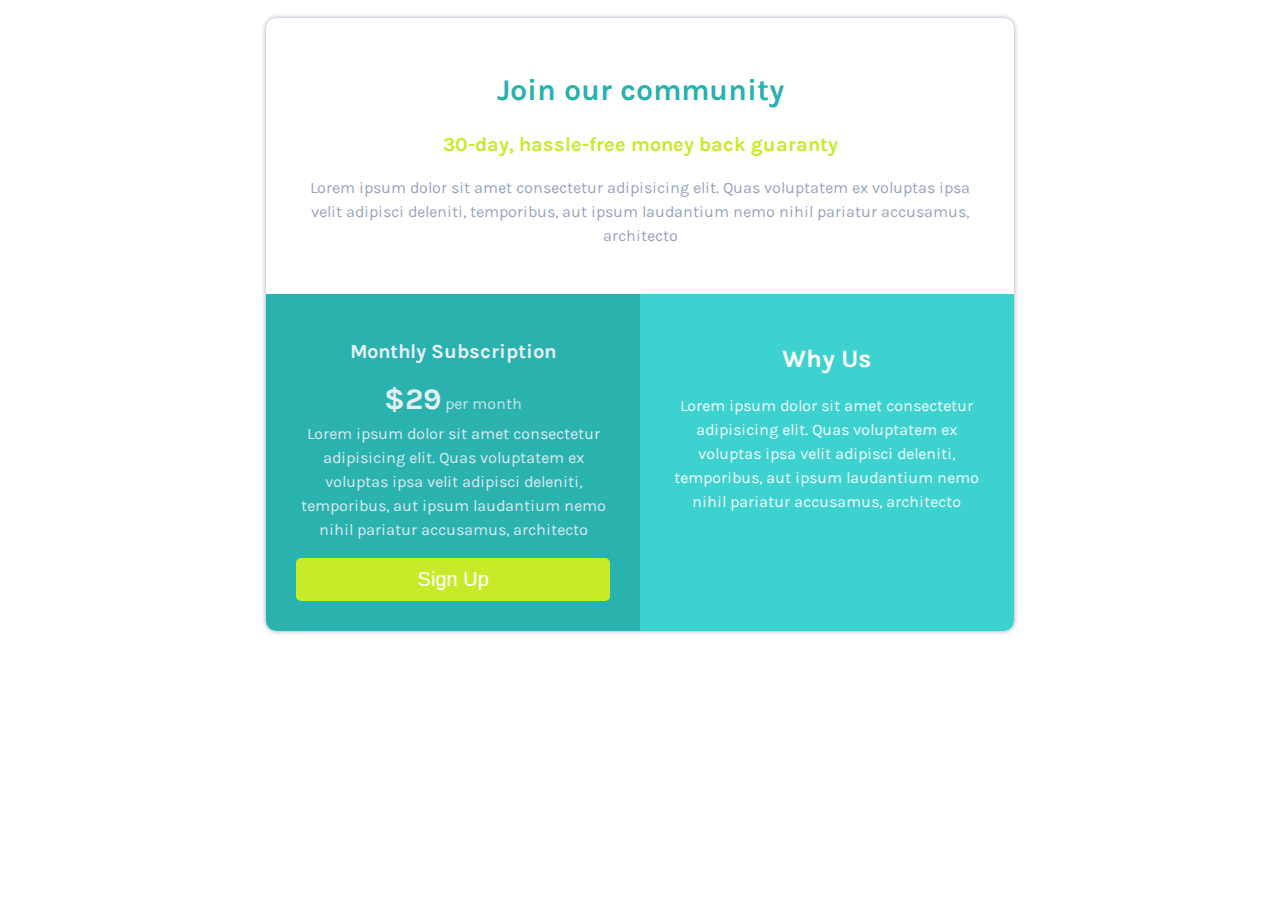
<file: index.html>
<!DOCTYPE html>
<html lang="en">
  <head>
    <meta charset="UTF-8" />
    <meta name="viewport" content="width=device-width, initial-scale=1.0" />
    <!-- displays site properly based on user's device -->

    <link
      rel="icon"
      type="image/png"
      sizes="32x32"
      href="./images/favicon-32x32.png"
    />
    <link rel="stylesheet" type="text/css" href="./styles/styles.css" />

    <title>Frontend Mentor | Single Price Grid Component</title>
  </head>
  <body>
    <div class="container">
      <div class="wrapper grid">
        <div class="card card-invite">
          <h1 class="card_title invite_title">Join our community</h1>
          <h2 class="card_subtitle invite_subtitle">
            30-day, hassle-free money back guaranty
          </h2>
          <p class="card_body invite_body">
            Lorem ipsum dolor sit amet consectetur adipisicing elit. Quas
            voluptatem ex voluptas ipsa velit adipisci deleniti, temporibus, aut
            ipsum laudantium nemo nihil pariatur accusamus, architecto
          </p>
        </div>

        <div class="card card-subscription">
          <h1 class="card_title subscription_title">Monthly Subscription</h1>
          <span class="card_price">$29</span>
          <span class="card_billing_cycle">per month</span>
          <p class="card_body subscription_body">
            Lorem ipsum dolor sit amet consectetur adipisicing elit. Quas
            voluptatem ex voluptas ipsa velit adipisci deleniti, temporibus, aut
            ipsum laudantium nemo nihil pariatur accusamus, architecto
          </p>
          <button class="btn btn-secondary">Sign Up</button>
        </div>

        <div class="card card-reason">
          <h1 class="card_title reason_title">Why Us</h1>
          <p class="card_body reason_body">
            Lorem ipsum dolor sit amet consectetur adipisicing elit. Quas
            voluptatem ex voluptas ipsa velit adipisci deleniti, temporibus, aut
            ipsum laudantium nemo nihil pariatur accusamus, architecto
          </p>
        </div>
      </div>
    </div>
  </body>
</html>
</file>
<file: styles/styles.css>
@import url("https://fonts.googleapis.com/css2?family=Karla:wght@400;700&display=swap");

*,
*::before,
*::after {
  box-sizing: border-box;
}

/* typhography */

html {
  font-size: 62.5%;
  line-height: 1.5;
}

body {
  font-family: "Karla", sans-serif;
  font-size: 1.6rem;
}

h1,
h2,
h3 {
  margin-bottom: 1rem;
}

/* color pallete */

:root {
  --color-primary: hsl(179, 62%, 43%);
  --color-primary-light: hsl(179, 62%, 53%);
  --color-secondary: hsl(71, 83%, 54%);
  --color-accent: hsl(218, 22%, 67%);
  --color-light: hsl(204, 43%, 93%);
  --color-white: #fff;
}

.container {
  padding: 10px 5%;
  max-width: 1000px;
  margin: auto;
  text-align: center;
}

.wrapper {
  border-radius: 10px;
  overflow: hidden;
  box-shadow: 0 0 5px var(--color-accent);
}

.card {
  padding: 30px;
}

.card_title {
  font-size: 3rem;
  color: var(--color-primary);
}

.card_subtitle {
  font-size: 2rem;
  color: var(--color-secondary);
}

.card_body {
  color: var(--color-accent);
}

.card-subscription {
  background-color: var(--color-primary);
  color: var(--color-light);
}

.card_billing_cycle {
  opacity: 0.8;
}

.subscription_title {
  color: var(--color-light);
  font-size: 2rem;
}

.subscription_body {
  color: var(--color-light);
  opacity: 0.9;
  margin-top: 0;
}

.card_price {
  font-size: 3rem;
  font-weight: bold;
}

/* button */
.btn {
  width: 100%;
  padding: 10px;
  font-size: 2rem;
  border: 0;
  border-radius: 5px;
  outline: 0;
  cursor: pointer;
}

.btn-secondary {
  color: var(--color-white);
  background-color: var(--color-secondary);
}

.card-reason {
  background-color: var(--color-primary-light);
}

.reason_title {
  color: var(--color-white);
  font-size: 2.5rem;
}

.reason_body {
  color: var(--color-white);
  opacity: 0.9;
}

/* grid */
@media screen and (min-width: 768px) {
  .container {
    padding: 10px 10% 
  }
  .grid {
    display: grid;
    grid-template-columns: 1fr 1fr;
  }

  .card-invite {
    grid-area: 1/1/1/3;
  }
}
</file>
